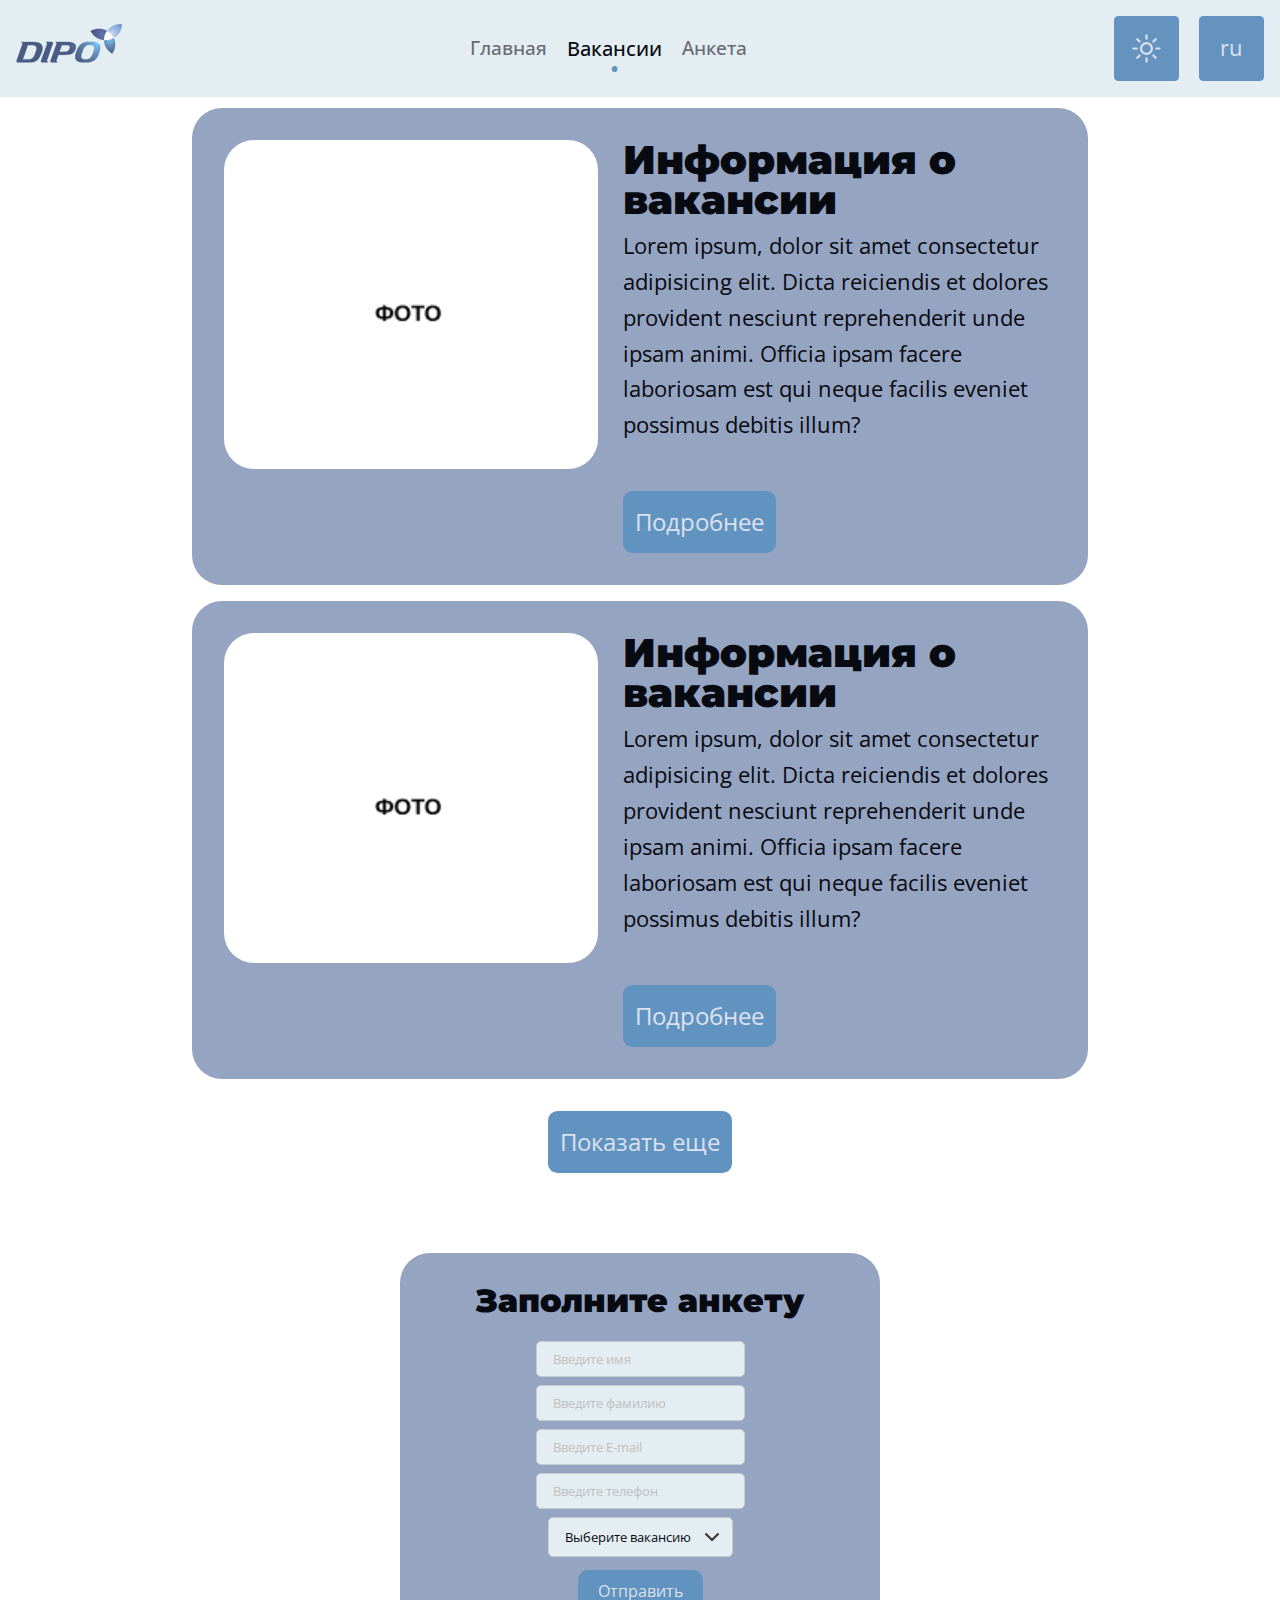
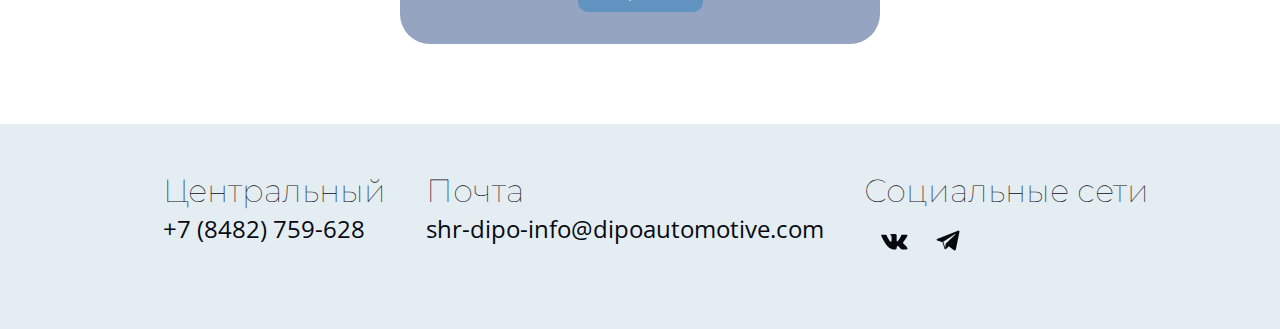
<file: vacancies.html>
<!DOCTYPE html>
<html lang="en">

<head>
  <meta charset="UTF-8">
  <meta name="viewport" content="width=device-width, initial-scale=1.0">

  <link rel="shortcut icon" type="image/x-icon" href="img/logo/favicon.ico">

  <link rel="stylesheet" href="css/vacancies.css">
  <link rel="stylesheet" href="css/adaptation.css">
  <link rel="stylesheet" href="css/hamburger-menu.css">
  <link rel="stylesheet" href="css/select.css">

  <link rel="preconnect" href="https://fonts.googleapis.com">
  <link rel="preconnect" href="https://fonts.gstatic.com" crossorigin>
  <link href="https://fonts.googleapis.com/css2?family=Montserrat&display=swap" rel="stylesheet">
  <link href="https://fonts.googleapis.com/css2?family=Open+Sans&display=swap" rel="stylesheet">

  <title>DIPO</title>
</head>

<body>
  <header>
    <div class="logo">
      <a href="index.html">
        <img src="img/logo/logo_top.png" alt="logo" />
      </a>
    </div>
    <nav>
      <ul>
        <li><a href="index.html" class="translate" key="main">Главная</a></li>
        <li><a href="#vacancies" class="lia active translate" key="vacancies">Вакансии</a></li>
        <li><a href="#form" class="lia translate" key="form">Анкета</a></li>
      </ul>
    </nav>
    <div class="toggles">
      <svg id="light" class="theme" xmlns="http://www.w3.org/2000/svg" fill="none" viewBox="0 0 24 24"
        stroke-width="1.5" stroke="currentColor" aria-hidden="true">
        <path stroke-linecap="round" stroke-linejoin="round"
          d="M12 3v2.25m6.364.386l-1.591 1.591M21 12h-2.25m-.386 6.364l-1.591-1.591M12 18.75V21m-4.773-4.227l-1.591 1.591M5.25 12H3m4.227-4.773L5.636 5.636M15.75 12a3.75 3.75 0 11-7.5 0 3.75 3.75 0 017.5 0z">
        </path>
      </svg>
      <svg id="dark" class="theme" xmlns="http://www.w3.org/2000/svg" fill="none" viewBox="0 0 24 24"
        stroke-width="1.5" stroke="currentColor" aria-hidden="true">
        <path stroke-linecap="round" stroke-linejoin="round"
          d="M21.752 15.002A9.718 9.718 0 0118 15.75c-5.385 0-9.75-4.365-9.75-9.75 0-1.33.266-2.597.748-3.752A9.753 9.753 0 003 11.25C3 16.635 7.365 21 12.75 21a9.753 9.753 0 009.002-5.998z">
        </path>
      </svg>
      <p class="lang" id="ru">ru</p>
      <div class="toggle-btn">
        <button class="burger"></button>
      </div>
    </div>
  </header>

  <main>
    <div class="dropdown-menu">
      <a href="index.html" class="translate" key="main">Главная</a>
      <a href="#vacancies" class="translate" key="vacancies">Вакансии</a>
      <a href="#form" class="translate" key="form">Анкета</a>
      <div class="mobile-toggle-row">
        <svg id="mobileLight" class="theme" xmlns="http://www.w3.org/2000/svg" fill="none" viewBox="0 0 24 24"
          stroke-width="1.5" stroke="currentColor" aria-hidden="true">
          <path stroke-linecap="round" stroke-linejoin="round"
            d="M12 3v2.25m6.364.386l-1.591 1.591M21 12h-2.25m-.386 6.364l-1.591-1.591M12 18.75V21m-4.773-4.227l-1.591 1.591M5.25 12H3m4.227-4.773L5.636 5.636M15.75 12a3.75 3.75 0 11-7.5 0 3.75 3.75 0 017.5 0z">
          </path>
        </svg>
        <svg id="mobileDark" class="theme" xmlns="http://www.w3.org/2000/svg" fill="none" viewBox="0 0 24 24"
          stroke-width="1.5" stroke="currentColor" aria-hidden="true">
          <path stroke-linecap="round" stroke-linejoin="round"
            d="M21.752 15.002A9.718 9.718 0 0118 15.75c-5.385 0-9.75-4.365-9.75-9.75 0-1.33.266-2.597.748-3.752A9.753 9.753 0 003 11.25C3 16.635 7.365 21 12.75 21a9.753 9.753 0 009.002-5.998z">
          </path>
        </svg>
        <span class="lang-mobile theme" id="ru-mobile">ru</span>
      </div>
    </div>

    <div class="vacancies-container fix-nav" id="vacancies">
      <div class="vacancies-item">
        <img src="img/tmp.png" alt="Photo">
        <div class="vacancies-text">
          <h1>Информация о вакансии</h1>
          <p>Lorem ipsum, dolor sit amet consectetur adipisicing elit. Dicta reiciendis et dolores provident nesciunt
            reprehenderit unde ipsam animi. Officia ipsam facere laboriosam est qui neque facilis eveniet possimus
            debitis illum?</p>
          <a class="details translate" key="more-details">Подробнее</a>
        </div>
      </div>
      <div class="vacancies-item">
        <img src="img/tmp.png" alt="Photo">
        <div class="vacancies-text">
          <h1>Информация о вакансии</h1>
          <p>Lorem ipsum, dolor sit amet consectetur adipisicing elit. Dicta reiciendis et dolores provident nesciunt
            reprehenderit unde ipsam animi. Officia ipsam facere laboriosam est qui neque facilis eveniet possimus
            debitis illum?</p>
          <a class="details translate" key="more-details">Подробнее</a>
        </div>
      </div>
      <div class="vacancies-item">
        <img src="img/tmp.png" alt="Photo">
        <div class="vacancies-text">
          <h1>Информация о вакансии</h1>
          <p>Lorem ipsum, dolor sit amet consectetur adipisicing elit. Dicta reiciendis et dolores provident nesciunt
            reprehenderit unde ipsam animi. Officia ipsam facere laboriosam est qui neque facilis eveniet possimus
            debitis illum?</p>
          <a class="details translate" key="more-details">Подробнее</a>
        </div>
      </div>
      <div class="vacancies-item">
        <img src="img/tmp.png" alt="Photo">
        <div class="vacancies-text">
          <h1>Информация о вакансии</h1>
          <p>Lorem ipsum, dolor sit amet consectetur adipisicing elit. Dicta reiciendis et dolores provident nesciunt
            reprehenderit unde ipsam animi. Officia ipsam facere laboriosam est qui neque facilis eveniet possimus
            debitis illum?</p>
          <a class="details translate" key="more-details">Подробнее</a>
        </div>
      </div>
      <div class="vacancies-item">
        <img src="img/tmp.png" alt="Photo">
        <div class="vacancies-text">
          <h1>Информация о вакансии</h1>
          <p>Lorem ipsum, dolor sit amet consectetur adipisicing elit. Dicta reiciendis et dolores provident nesciunt
            reprehenderit unde ipsam animi. Officia ipsam facere laboriosam est qui neque facilis eveniet possimus
            debitis illum?</p>
          <a class="details translate" key="more-details">Подробнее</a>
        </div>
      </div>
      <div class="vacancies-item">
        <img src="img/tmp.png" alt="Photo">
        <div class="vacancies-text">
          <h1>Информация о вакансии</h1>
          <p>Lorem ipsum, dolor sit amet consectetur adipisicing elit. Dicta reiciendis et dolores provident nesciunt
            reprehenderit unde ipsam animi. Officia ipsam facere laboriosam est qui neque facilis eveniet possimus
            debitis illum?</p>
          <a class="details translate" key="more-details">Подробнее</a>
        </div>
      </div>
      <a class="more translate" key="show-more">Показать еще</a>
    </div>

    <section class="fix-nav" id="form">
      <form action="">
        <div>
          <h1 class="form-title translate" key="form-title">Заполните анкету</h1>
          <div class="data">
            <input type="text" placeholder="Введите имя" name="name" required>
            <input type="text" placeholder="Введите фамилию" name="surname" required>
            <input type="email" placeholder="Введите E-mail" name="email" required>
            <input type="number" placeholder="Введите телефон" name="tel" required>
          </div>
          <div class="__select" data-state="">
            <div class="__select__title select-title translate" data-default="Option 0" key="select-vacancy">Выберите
              вакансию</div>
            <div class="__select__content">
              <input id="singleSelect0" class="__select__input" required type="radio" name="singleSelect" checked />
              <label for="singleSelect0" class="__select__label"></label>
              <input id="singleSelect1" class="__select__input" type="radio" name="singleSelect" />
              <label for="singleSelect1" class="__select__label translate" key="vacancy-1">Вакансия №1</label>
              <input id="singleSelect2" class="__select__input" type="radio" name="singleSelect" />
              <label for="singleSelect2" class="__select__label translate" key="vacancy-2">Вакансия №2</label>
              <input id="singleSelect3" class="__select__input" type="radio" name="singleSelect" />
              <label for="singleSelect3" class="__select__label translate" key="vacancy-3">Вакансия №3</label>
              <input id="singleSelect4" class="__select__input" type="radio" name="singleSelect" />
              <label for="singleSelect4" class="__select__label translate" key="vacancy-4">Вакансия №4</label>
            </div>
          </div>
          <button class="submit translate" key="send">Отправить</button>
        </div>
      </form>
    </section>
  </main>

  <footer>
    <div class="container">
      <div class="footer-split">
        <div class="">
          <h2 class="translate" key="contacts-description-1">Центральный</h2>
          <a href="#">
            +7 (8482) 759-628
          </a>
        </div>
        <div class="">
          <h2 class="translate" key="contacts-description-2">Почта</h2>
          <a href="mailto:shr-dipo-info@dipoautomotive.com">
            shr-dipo-info@dipoautomotive.com
          </a>
        </div>
        <div class="">
          <h2 class="translate" key="social-media">Социальные сети</h2>
          <div class="follow-links">
            <a href="https://vk.com/dipoautomotive" target="_blank">
              <img class="follow-link" src="img/footer/vk.svg" width="60" alt="Vkontakte">
            </a>
            <a href="https://t.me/dipocompany" target="_blank">
              <img class="follow-link" src="img/footer/telegram.svg" width="50" alt="Telegram" />
            </a>
          </div>
        </div>
      </div>
    </div>
  </footer>

  <script src="js/theme-switcher.js"></script>
  <script src="js/language-switcher.js"></script>
  <script src="js/hamburger.js"></script>
  <script src="js/select.js"></script>
  <script src="js/active-nav-link-on-scroll.js"></script>
  <script src="js/show-more.js"></script>
</body>

</html>
</file>
<file: css/vacancies.css>
@import url(basic.css);

.vacancies-container {
  display: flex;
  flex-direction: column;
  margin-inline: auto;
  margin-top: 100px;
  width: min(70%, 120.5rem);
}

.vacancies-text h1 {
  font-size: 2.5em;
}

.vacancies-text p {
  font-size: 1.4em;
}

a.details {
  margin-top: 2em;
  display: flex;
  justify-content: center;
  color: var(--white-text);
  background: var(--hover);
  border-radius: .4em;
  padding: .5em;
  transition: background-color .4s;
  width: fit-content;
  cursor: pointer;
}

.details:hover {
  color: var(--white-text);
  background-color: var(--btn-bg-hover);
}

.details:active {
  transform: scale(0.96);
}

.vacancies-item {
  display: flex;
  justify-content: space-between;
}

.vacancies-item img {
  align-self: flex-start;
  min-width: 45%;
  border-radius: 30px;
}

.vacancies-text>* {
  color: var(--black-text);
}

.vacancies-text {
  max-width: 52%;
}

.vacancies-text h1 {
  margin-bottom: 0.2em;
}

.vacancies-item {
  border-radius: 30px;
  background-color: var(--form-bg);
  margin: .5em 0;
  padding: 2em;
  display: flex;
}

.more {
  display: flex;
  justify-content: center;
  color: var(--white-text);
  background: var(--hover);
  border-radius: .4em;
  padding: .5em;
  margin-top: 1em;
  margin-inline: auto;
  transition: .4s;
  cursor: pointer;
}

.vacancies-container>.vacancies-item:nth-child(n + 3) {
  display: none;
}

.vacancies-container>.vacancies-item.is-visible {
  display: flex;
}

.more:hover {
  color: var(--white-text);
  background-color: var(--btn-bg-hover);
}

.more:active {
  transform: scale(0.96);
}

form {
  display: flex;
  flex-direction: column;
  align-items: center;
  text-align: center;
  margin: 5em 0;
  padding: 2em 0;
  background: var(--form-bg);
  width: max(30rem);
  margin-inline: auto;
  border-radius: 30px;
}

@media (max-width: 540px) {
  form {
    width: 100%;
    border-radius: 0px;
  }
}

.form-title {
  color: var(--black-text);
  font-size: 2.3em;
  padding-bottom: 0.5em;
}

form>div {
  display: flex;
  flex-direction: column;
  align-items: center;
}

.data>* {
  display: flex;
  flex-direction: column;
  margin: .6em auto;
  display: flex;
  align-items: center;
  width: 100%;
  height: 100%;
  padding: 8px 16px;
  border-radius: 5px;
  border: solid 1px #c7ccd1;
  color: var(--text);
}

.data>*:focus {
  outline: none;
}

input,
button {
  font-family: var(--ff-primary);
}

input {
  background-color: var(--bg-3);
  border: 1px solid var(--bg-1);
  padding: 1em;
  transition: border 0.4s ease-in-out;
  border: transparent;
}

input:focus {
  outline: none;
  border-color: var(--background-hover);
}

.select-title {
  font-size: .8em;
}

.__select__title {
  border: transparent;
  border: var(--text);
  background: var(--bg-3);
  transition: border-color 0.4s ease-in-out;
}

.__select__title:hover {
  border-color: var(--dropdown-menu-bg);
}

.__select__title:hover::before,
.__select__title:hover::after {
  background-color: var(--dropdown-menu-bg);
}

.__select__label:hover {
  background-color: var(--dropdown-menu-bg) !important;
  color: var(--text);
}

.__select__content {
  position: absolute;
  top: 40px;
  left: 3px;
  display: flex;
  flex-direction: column;
  width: calc(100% - 6px);
  background-color: var(--bg-1);
  border: 1px solid #c7ccd1;
  border-top: none;
  border-bottom-left-radius: 5px;
  border-bottom-right-radius: 5px;
  transition: all 0.3s ease-out;
  opacity: 0;
  z-index: 8;
  color: var(--text);
}

.__select__input:checked+label {
  background-color: var(--bg-3);
}

.__select__title {
  color: var(--text);
}

.submit {
  background: var(--hover);
  color: var(--white-text);
  padding: 10px 20px;
  margin-top: .8em;
  font-size: 1em;
  transition: background .4s ease;
  border: none;
  border-radius: 10px;
  cursor: pointer;
}

.submit:hover {
  background: var(--btn-bg-hover);
}

@media (max-width: 1250px) {
  .vacancies-text {
    padding-top: 1em;
    padding-inline: 1em;
  }

  .vacancies-text h1 {
    font-size: 1.4em;
    padding-bottom: 0.3em;
  }

  .vacancies-text p {
    font-size: 1em;
  }

  .form-title {
    font-size: 1.7em;
  }

  .vacancies-container {
    margin-inline: auto;
    width: min(90%, 120.5rem);
    margin-top: 100px;
    display: flex;
    flex-direction: column;
  }

  .vacancies-item img {
    min-width: 35%;
    align-self: flex-start;
  }

  .vacancies-text {
    padding-inline: 0;
    min-width: 60%;
  }
}

@media (max-width: 860px) {
  .vacancies-text {
    padding-left: 1em;
  }
}

@media (max-width: 768px) {
  .vacancies-item {
    display: flex;
    flex-direction: column;
  }

  .vacancies-item {
    width: 80%;
    margin-inline: auto;
    justify-content: none;
  }

  .vacancies-text {
    width: 100%;
    max-width: fit-content;
    padding-left: 0;
  }
}

@media (max-width: 560px) {
  .vacancies-container {
    width: 100%;
  }

  .vacancies-item {
    width: 100%;
    border-radius: 0;
    padding: 1em;
  }

  .vacancies-text {
    padding-inline: 0;
    width: 100%;
  }
}
</file>
<file: css/adaptation.css>
@import url(root.css);

/* @media (max-width: 1508px) {
  nav a {
    font-size: 1.1em !important;
  }

  a.lia.active {
    color: var(--text);
    font-size: 1.2em !important;
  }
}

@media (max-width: 1406px) {
  nav a {
    font-size: 1em !important;
  }

  a.lia.active {
    color: var(--text);
    font-size: 1.1em !important;
  }
} */

@media (max-width: 1340px) {
  .form-title {
    font-size: 2em;
  }
}

@media (max-width: 1250px) {
  .hero {
    height: auto;
  }

  #video {
    width: 100%;
    height: 100%;
    object-fit: cover;
  }

  .main-button {
    font-size: 1em;
  }

  header {
    padding: 1em 1.5em;
  }

  .big-img {
    width: 100%;
    padding-bottom: 1em;
  }

  .clients .big-img {
    order: 1;
  }

  .clients {
    padding-top: 0;
  }

  .item {
    font-size: calc(10px + 16 * ((100vw - 320px) / (1280 - 320)));
  }

  .mission,
  .strategy {
    margin: 1em 0;
  }

  .production {
    padding-top: 1em;
  }

  .production-txt,
  .client-txt {
    margin-bottom: 2em;
  }

  .production>.split>div>img {
    padding-top: .5em;
  }

  .gallery div {
    width: 200vw;
  }

  .safety__main {
    padding: 1em;
  }

  .title {
    font-size: 1.8em;
  }

  .link div a {
    font-size: calc(14px + 16 * ((100vw - 320px) / (1280 - 320)));
  }

  .link div p,
  .split div ul {
    font-size: calc(14px + 16 * ((100vw - 320px) / (1280 - 320)));
  }

  .ecology__main>.transparent {
    margin: 0;
  }

  .title-popup {
    width: 60vw;
  }

  .map-choice-img>img {
    width: 30px;
    height: 30px;
  }

  .title-popup>img {
    max-width: 50%;
  }

  .popup__body {
    margin: 1.5em;
  }

  .ecology-item {
    padding: .5em 0;
  }

  .contacts__main>.text-desc {
    font-size: 1em;
  }

  .iframe>iframe {
    width: auto;
    height: 15em;
  }

  .iframe iframe {
    width: 90vw;
  }

  .option {
    width: 90vw;
  }

  .ecology-container {
    padding-top: 1em;
  }

  .about-company h2 {
    font-size: 1.2em;
  }

  footer .container .split {
    align-items: center;
    justify-content: center;
  }

  .title-popup a {
    font-size: 123em;
  }

  .title-popup h1 {
    font-weight: 900;
    line-height: 1;
    font-size: calc(19px + 16 * ((100vw - 320px) / (1280 - 320)));
  }

  h1 {
    font-weight: 900;
    line-height: 1;
    font-size: calc(32px + 16 * ((100vw - 320px) / (1280 - 320)));
  }

  h2 {
    font-size: calc(18px + 16 * ((100vw - 320px) / (1280 - 320)));
  }

  p {
    font-size: calc(13px + 16 * ((100vw - 320px) / (1280 - 320)));
  }

  button {
    font-size: calc(24px + 16 * ((100vw - 320px) / (1280 - 320)));
  }

  .safety__main {
    background: url(../img/safety_bg.jpg) bottom no-repeat;
    background-size: 800%;
    width: 100%;
  }

  .grid-container {
    display: grid;
    grid-template-columns: auto auto;
  }

  .ecology__main>.transparent>.text-desc {
    font-size: calc(14px + 16 * ((100vw - 320px) / (1280 - 320)));
  }

  .corruption-txt>a {
    font-size: 1em;
  }

  .contacts {
    display: flex;
    flex-direction: column;
    font-size: .95em;
  }

  .agree-text {
    font-size: .63em;
  }

  .logo-footer {
    flex-direction: column;
  }

  .footer-split {
    flex-direction: column;
  }
}

/* Галерея */
@media (min-width: 768px) and (max-width: 1250px) {
  .gallery div {
    width: 100vw;
  }

  #nextBtn,
  #backBtn {
    max-width: 5em;
  }
}

@media (min-width: 1250px) {
  .text-desc {
    font-size: 2em;
  }

  .hero {
    width: 100vw;
    height: 100vh;
  }

  header {
    display: flex;
    align-items: center;
    justify-content: space-between;
    padding: 1em;
  }

  footer .split>* {
    margin-left: 0;
  }

  .dropdown-menu.open {
    display: none;
  }

  .split {
    flex-direction: row;
  }

  .split>* {
    flex-basis: 100%;
  }

  .mission-strategy {
    padding: 2em 0;
  }

  .transparent .links {
    padding-right: 1em;
  }

  .transparent {
    margin: 0 2em;
    padding-inline: 2em;
  }

  .option {
    min-width: 460px;
  }

  .choice {
    margin-left: 0;
  }

  h1 {
    font-weight: 900;
    line-height: 1;
    font-size: 4em;
  }

  .title-popup a {
    font-size: 1em;
  }

  h2 {
    font-size: 2em;
  }

  p,
  .split li {
    font-size: 1.3em;
  }

  button {
    font-size: 2.5em;
  }

  a {
    font-size: 1.5em;
  }

  .link>div>p {
    font-size: 1.5em;
  }

  #backBtn,
  #nextBtn {
    max-width: 5em;
  }
}

@media (min-width: 1300px) {
  .agree p,
  .agree a {
    display: inline;
    font-size: calc(8.6px + 2.5 * ((100vw - 320px) / (1280 - 320)));
  }
}

@media (min-width: 1500px) {
  .agree p,
  .agree a {
    display: inline;
    font-size: calc(10.6px + 2.5 * ((100vw - 320px) / (1280 - 320)));
  }
}
</file>
<file: css/hamburger-menu.css>
.toggle-btn {
  color: #fff;
  font-size: 1.5rem;
  cursor: pointer;
  display: none;
  margin-left: auto;
  margin-right: 0;
}

.toggle-btn > .burger {
  margin-bottom: 12px;
}

@media (min-width: 1340px) {
  .dropdown-menu.open {
    display: none;
  }
}

.dropdown-menu a {
  margin: .2rem 4rem;
  border-radius: 10px;
  font-size: calc(16px + (20 - 16) * ((100vw - 320px) / (1250 - 320)));
  display: flex;
  align-items: center;
  justify-content: center;
  transition: all .4s;
  padding: .5em 0;
}

.dropdown-menu {
  position: fixed;
  z-index: 3;
  top: 5.5em;
  left: auto;
  right: 0;
  margin-top: .3em;
  margin-right: .5em;
  width: 300px;
  background: var(--bg-3);
  border-radius: 25px;
  opacity: 0;
  visibility: hidden;
  transition: .4s;
}

.dropdown-menu.open {
  opacity: 1;
  visibility: visible;
}

.dropdown-menu a {
  margin: 1em;
  font-weight: 550;
  color: var(--link);
}
.dropdown-menu.open a:nth-child(1) {
  margin-top: 1em;
}
.dropdown-menu.open a:nth-last-child(2)::after {
  content: '';
  width: 100%;
  border-bottom: solid 1px var(--link);
  margin-top: 3.5em;
  position: absolute;
}
.mobile-toggle-row {
  display: flex;
  margin: 23px auto;
  width: fit-content;
  position: relative;
}

.burger {
  position: relative;
  border: none;
  background: transparent;
  width: 40px;
  height: 26px;
}

.burger::after {
  bottom: 0;
}

.burger:hover {
  cursor: pointer;
}

.burger::before {
  transition: box-shadow .3s .15s, top .3s .15s, transform .3s;
}

.burger::after {
  transition: bottom .3s .15s, transform .3s;
}

.burger.active::before {
  top: 11px;
  transform: rotate(45deg);
  box-shadow: 0 6px 0 rgba(0, 0, 0, 0);
  transition: box-shadow .15s, top .3s, transform .3s .15s;
}

.burger.active::after {
  bottom: 11px;
  transform: rotate(-45deg);
  transition: bottom .3s, transform .3s .15s;
}
</file>
<file: css/select.css>
.__select {
  position: relative;
  width: 185px;
  height: 40px;
  margin: 0 auto;
}

.__select[data-state=active] .__select__title::before {
  transform: translate(-3px, -50%) rotate(-45deg);
}

.__select[data-state=active] .__select__title::after {
  transform: translate(3px, -50%) rotate(45deg);
}

.__select[data-state=active] .__select__content {
  opacity: 1;
}

.__select[data-state=active] .__select__label+.__select__input+.__select__label {
  max-height: 40px;
  border-top-width: 1px;
}

.__select__title {
  display: flex;
  align-items: center;
  width: 100%;
  height: 100%;
  padding: 8px 16px;
  border-radius: 5px;
  border: solid 1px #c7ccd1;
  cursor: pointer;
}

.__select__title::before,
.__select__title::after {
  content: "";
  position: absolute;
  top: 50%;
  right: 16px;
  display: block;
  width: 10px;
  height: 2px;
  transition: all 0.3s ease-out;
  background-color: #333333;
  transform: translate(-3px, -50%) rotate(45deg);
}

.__select__title:hover::before,
.__select__title:hover::after {
  background-color: #333333;
}

.__select__title::after {
  transform: translate(3px, -50%) rotate(-45deg);
}


.__select__input {
  display: none;
}

.__select__input:disabled+label {
  opacity: 0;
  pointer-events: none;
}

.__select__label {
  display: flex;
  align-items: center;
  width: 100%;
  height: 40px;
  max-height: 0;
  padding: 0 16px;
  transition: all 0.2s ease-out;
  cursor: pointer;
  overflow: hidden;
}

.__select__label+input+.__select__label {
  border-top: 0 solid #C7CCD160;
}
</file>
